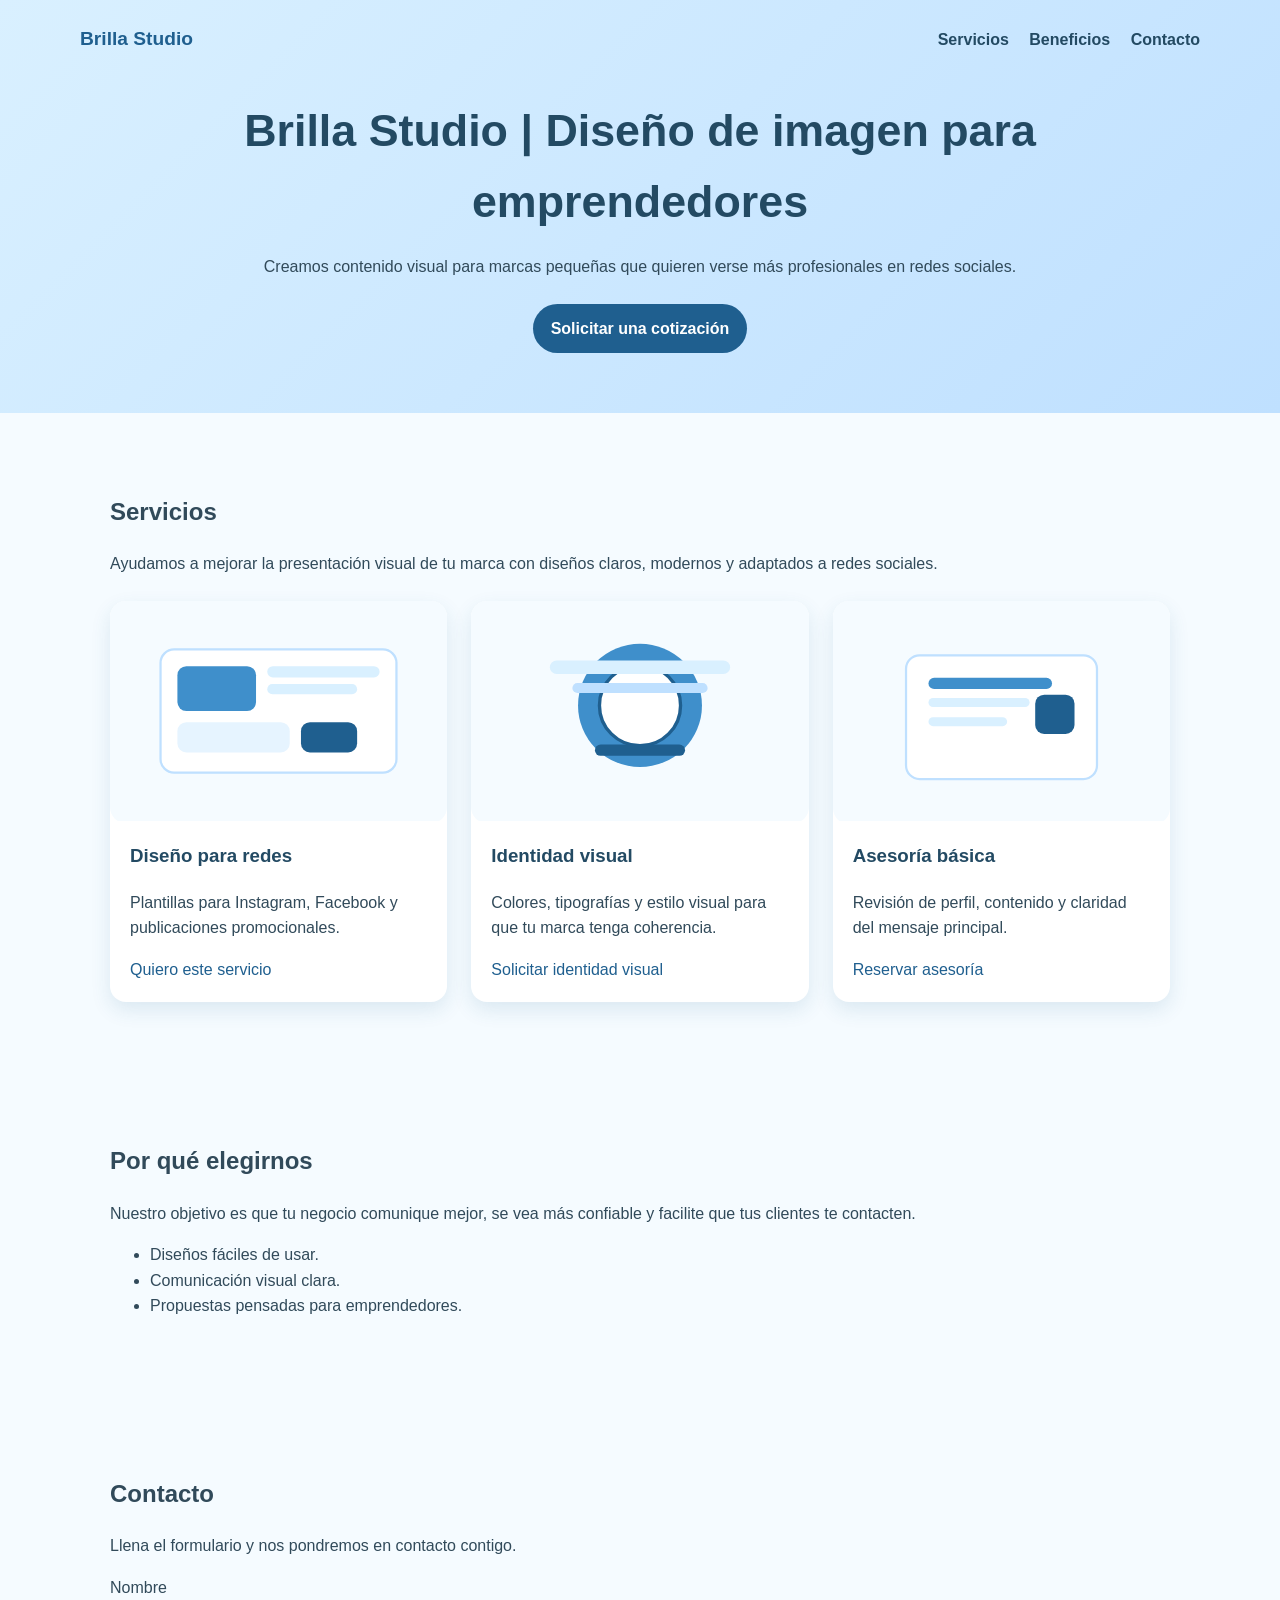
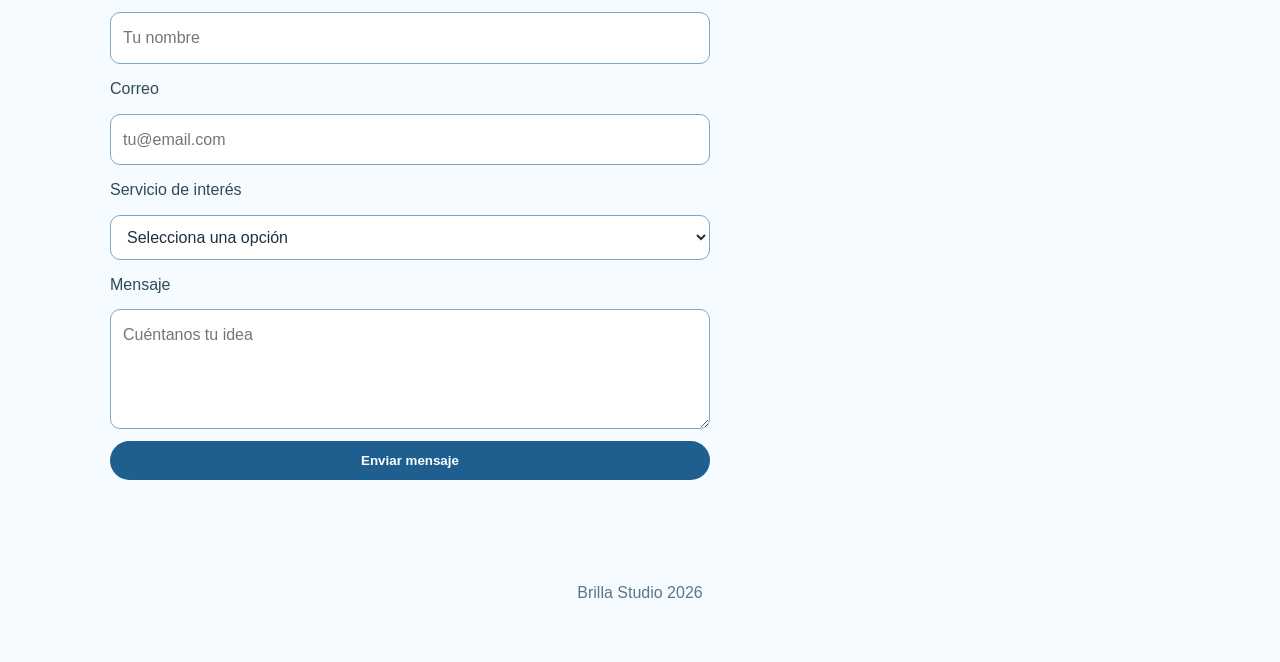
<file: Corrección de landing page con SEO básico/index.html>
<!DOCTYPE html>
<html lang="es">
<head>
  <meta charset="UTF-8">
  <meta name="viewport" content="width=device-width, initial-scale=1.0">
  <meta name="description" content="Brilla Studio crea diseño visual y contenido para marcas pequeñas que desean destacar en redes sociales.">
  <title>Brilla Studio | Diseño visual para emprendedores</title>
  <meta name="description" content="Diseño visual y contenido para marcas pequeñas que desean destacar en redes sociales.">
  <link rel="stylesheet" href="styles.css">
</head>
<body>
  <header class="hero">
    <nav class="menu">
      <a class="logo" href="#inicio">Brilla Studio</a>
      <div class="menu-links">
        <a href="#servicios">Servicios</a>
        <a href="#beneficios">Beneficios</a>
        <a href="#contacto">Contacto</a>
      </div>
    </nav>

    <section class="hero-contenido" id="inicio">
      <h1>Brilla Studio | Diseño de imagen para emprendedores</h1>
      <p>
        Creamos contenido visual para marcas pequeñas que quieren verse más profesionales en redes sociales.
      </p>
      <a class="boton-principal" href="#contacto">Solicitar una cotización</a>
    </section>
  </header>

  <main>
    <section class="seccion" id="servicios">
      <h2>Servicios</h2>
      <p>
        Ayudamos a mejorar la presentación visual de tu marca con diseños claros, modernos y adaptados a redes sociales.
      </p>

      <div class="tarjetas">
        <article class="tarjeta">
          <img src="images/redes.svg" alt="Ilustración de una interfaz para diseño de contenido para redes sociales">
          <div class="tarjeta-contenido">
            <h3>Diseño para redes</h3>
            <p>Plantillas para Instagram, Facebook y publicaciones promocionales.</p>
            <a href="#contacto">Quiero este servicio</a>
          </div>
        </article>

        <article class="tarjeta">
          <img src="images/identidad.svg" alt="Ilustración de una identidad visual de marca con colores y elementos gráficos">
          <div class="tarjeta-contenido">
            <h3>Identidad visual</h3>
            <p>Colores, tipografías y estilo visual para que tu marca tenga coherencia.</p>
            <a href="#contacto">Solicitar identidad visual</a>
          </div>
        </article>

        <article class="tarjeta">
          <img src="images/asesoria.svg" alt="Ilustración de una sesión de asesoría para mejorar la imagen de marca">
          <div class="tarjeta-contenido">
            <h3>Asesoría básica</h3>
            <p>Revisión de perfil, contenido y claridad del mensaje principal.</p>
            <a href="#contacto">Reservar asesoría</a>
          </div>
        </article>
      </div>
    </section>

    <section class="seccion beneficios" id="beneficios">
      <h2>Por qué elegirnos</h2>
      <p>
        Nuestro objetivo es que tu negocio comunique mejor, se vea más confiable y facilite que tus clientes te contacten.
      </p>

      <ul>
        <li>Diseños fáciles de usar.</li>
        <li>Comunicación visual clara.</li>
        <li>Propuestas pensadas para emprendedores.</li>
      </ul>
    </section>

    <section class="seccion contacto" id="contacto">
      <h2>Contacto</h2>
      <p>Llena el formulario y nos pondremos en contacto contigo.</p>

      <form>
        <label for="nombre">Nombre</label>
        <input id="nombre" type="text" placeholder="Tu nombre" aria-label="Nombre">

        <label for="correo">Correo</label>
        <input id="correo" type="email" placeholder="tu@email.com" aria-label="Correo">

        <label for="servicio">Servicio de interés</label>
        <select id="servicio" aria-label="Servicio de interés">
          <option value="">Selecciona una opción</option>
          <option>Diseño para redes</option>
          <option>Identidad visual</option>
          <option>Asesoría básica</option>
        </select>

        <label for="mensaje">Mensaje</label>
        <textarea id="mensaje" placeholder="Cuéntanos tu idea" aria-label="Mensaje"></textarea>

        <button type="submit">Enviar mensaje</button>
      </form>
    </section>
  </main>

  <footer>
    <p>Brilla Studio 2026</p>
  </footer>
</body>
</html>
</file>
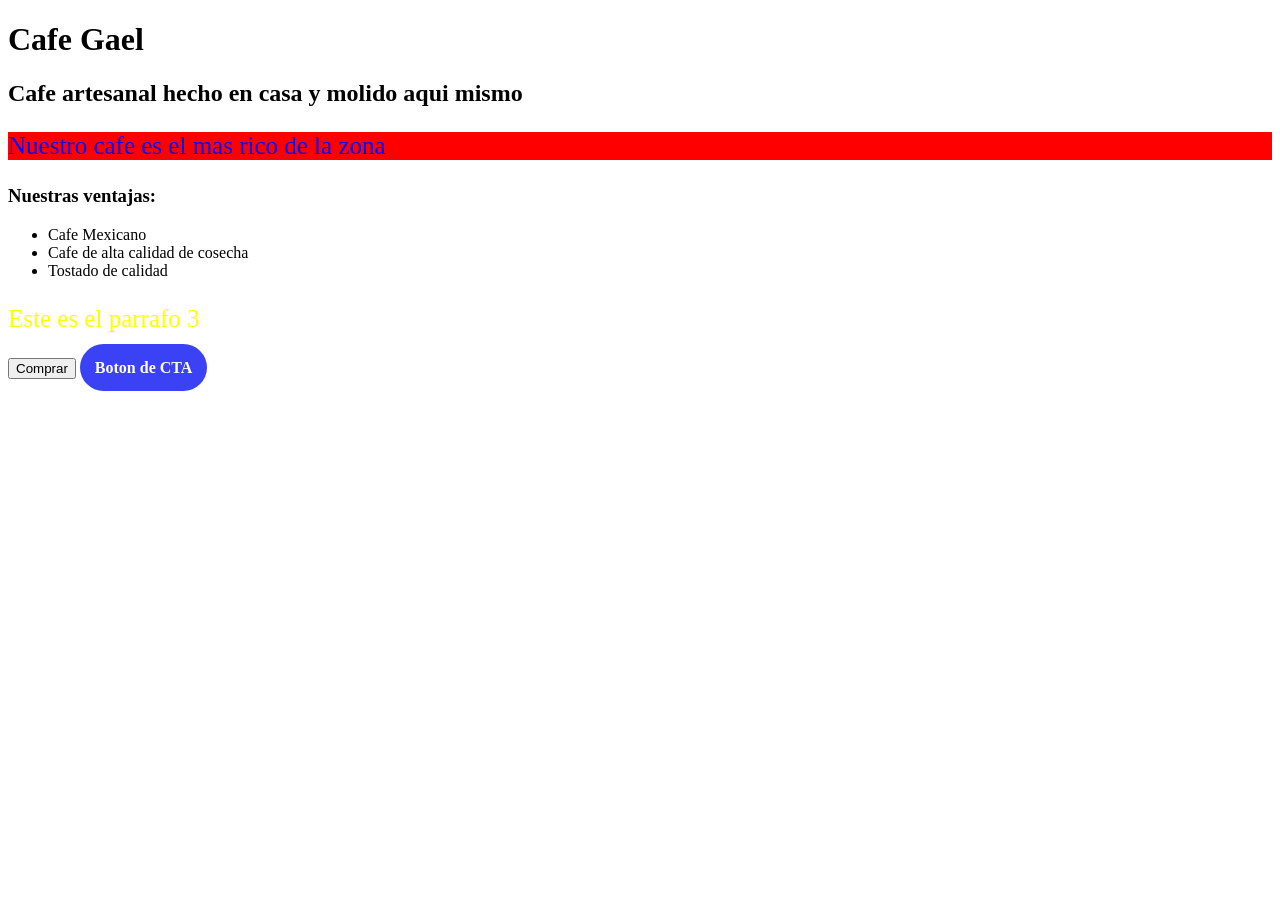
<file: Practica1/index.html>
<!DOCTYPE html>
<html>

<head>
<meta charset="UTF-8">
<title>Hola</title>
<link rel="stylesheet" href="css/style.css">

</head>
<body>

<h1>Cafe Gael</h1>
<h2>Cafe artesanal hecho en casa y molido aqui mismo</h2>
<p>Nuestro cafe es el mas rico de la zona</p>

<h3>Nuestras ventajas:</h3>

<ul>
  <li>Cafe Mexicano</li>
  <li>Cafe de alta calidad de cosecha</li>
  <li>Tostado de calidad</li>
</ul>
<p class="clase-gael">Este es el parrafo 3</p>
<button href="#" class="btn">Comprar</button>

<a href="#" class="boton-personalizado">Boton de CTA</a>

</body>

    






</html>
</file>
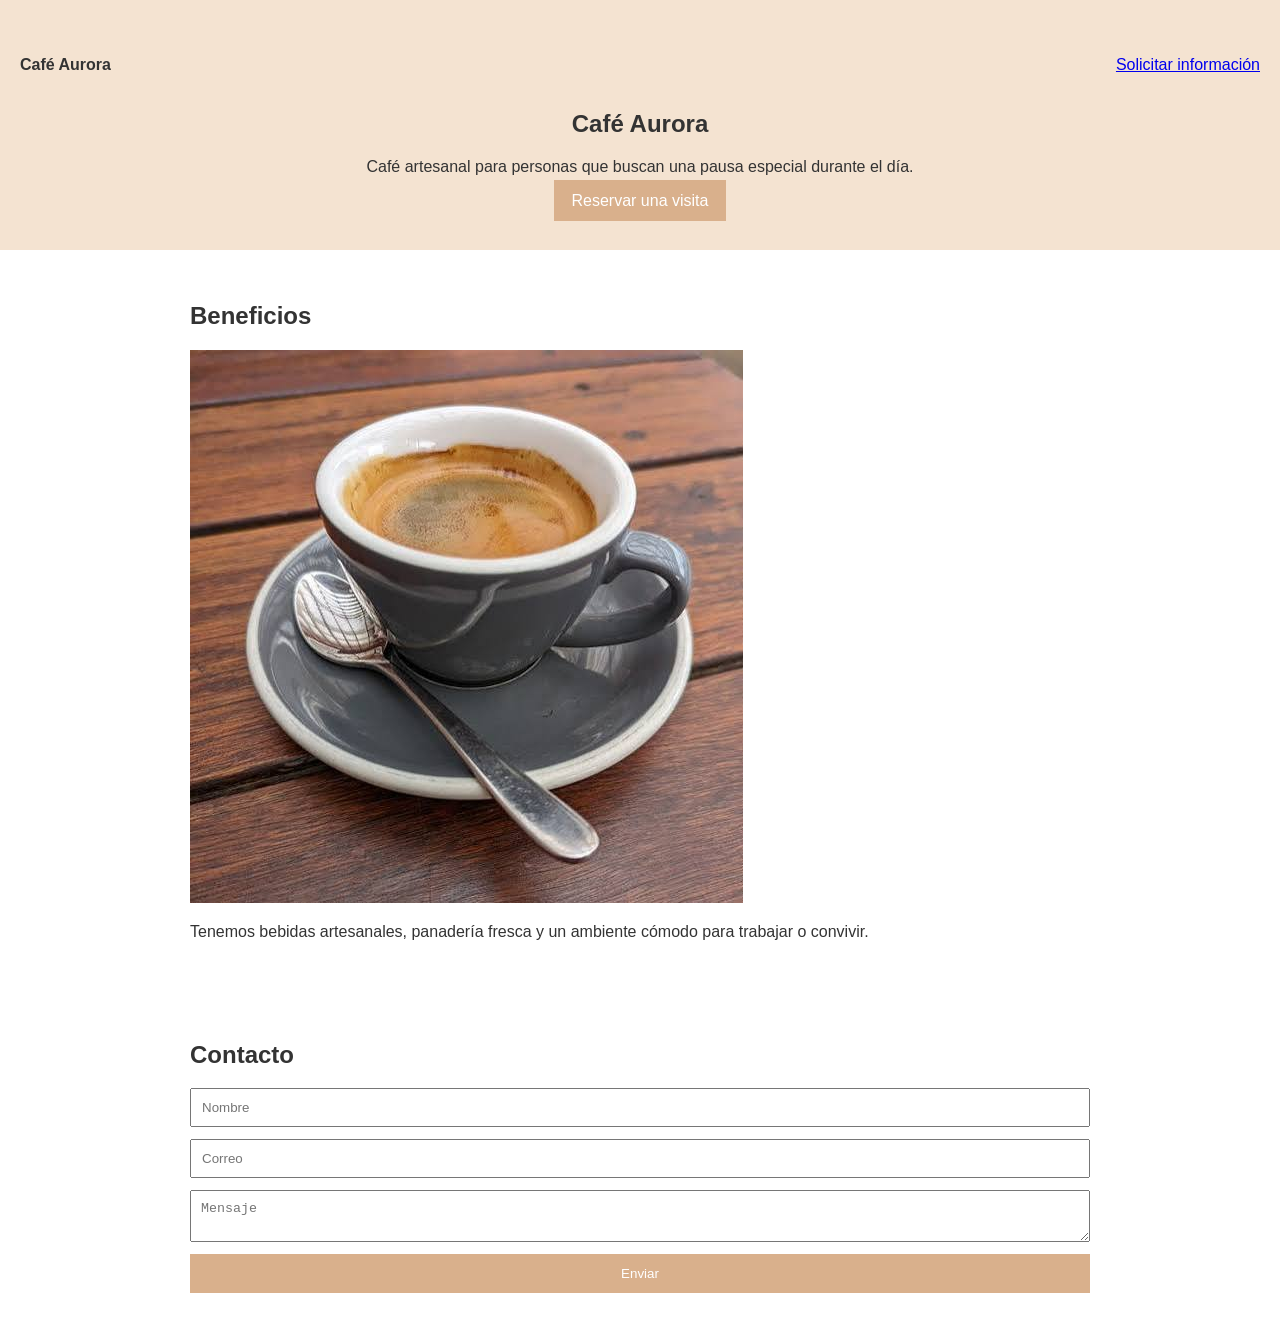
<file: SEMANA 11/index.html>
<!DOCTYPE html>
<html lang="es">
<head>
  <meta charset="UTF-8">
  <meta name="viewport" content="width=device-width, initial-scale=1.0">
  <meta name="description" content="Café Aurora es un café artesanal y panadería en Morelos, ofreciendo bebidas y productos frescos en un ambiente acogedor.">
  <title>Café Aurora -cafe artesanal y Panaderia en Morelos</title>
  <link rel="stylesheet" href="styles.css">
  <link rel = "icon" href="icono-cafe.png" type="image/png">
</head>
<body>

  <header class="hero">
    <nav>
      <p class="logo">Café Aurora</p>
      <a href="#contacto">Solicitar información</a>
    </nav>

    <section>
      <h1>Café Aurora</h1>
      <p>Café artesanal para personas que buscan una pausa especial durante el día.</p>
      <a class="boton" href="#contacto">Reservar una visita</a>
    </section>
  </header>

  <main>
    <section class="seccion">
      <h2>Beneficios</h2>
      <img src="Taza de Cafe.jpg" alt="Taza de cafe recien preparada">
      <p>Tenemos bebidas artesanales, panadería fresca y un ambiente cómodo para trabajar o convivir.</p>
    </section>

    <section class="seccion" id="contacto">
      <h2>Contacto</h2>
      <form>
        <input type="text" placeholder="Nombre">
        <input type="email" placeholder="Correo">
        <textarea placeholder="Mensaje"></textarea>
        <button type="submit">Enviar</button>
      </form>
    </section>
  </main>

</body>
</html>
</file>
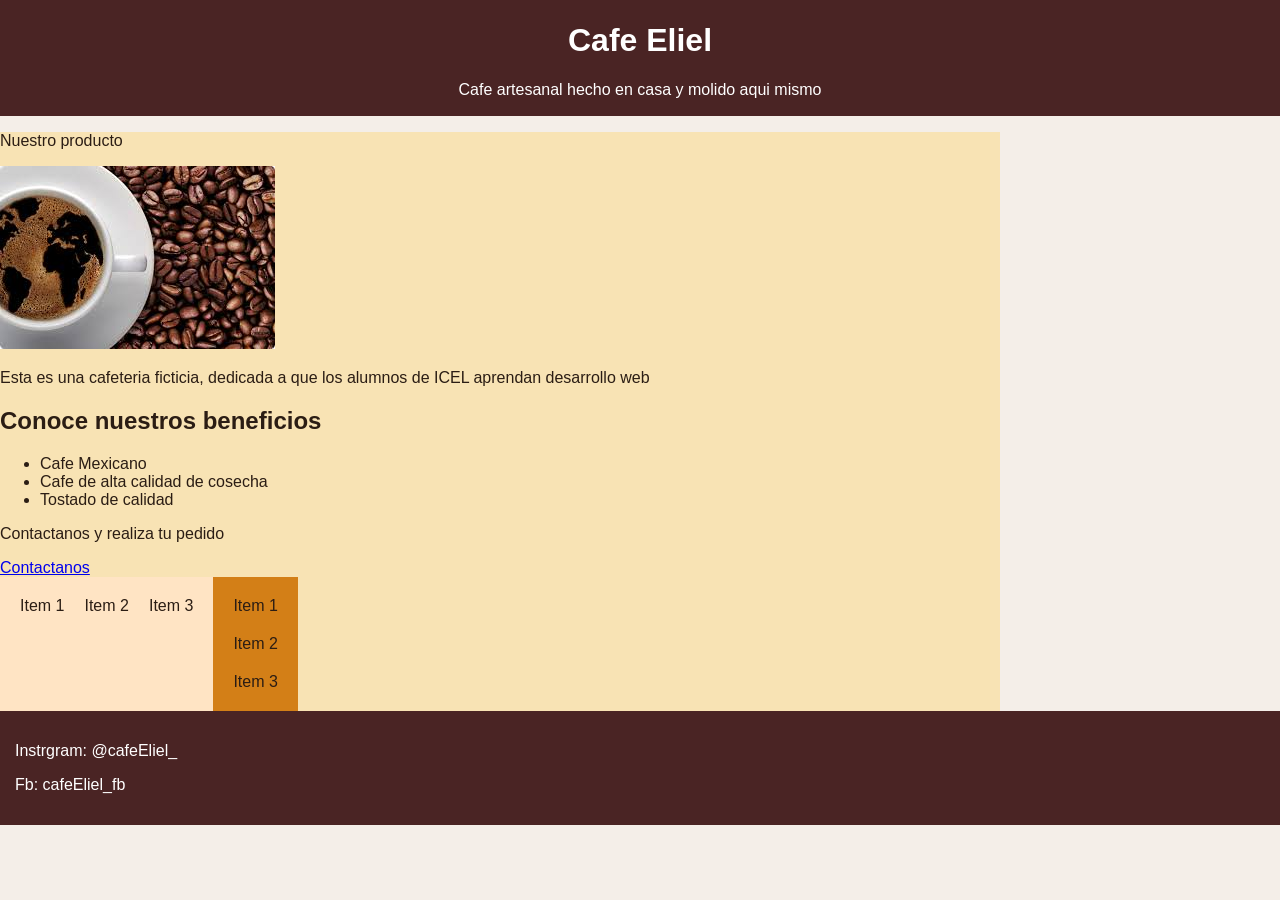
<file: Semana 4/FLEXBOX.CSS/index.html>
<!DOCTYPE html>
<html>

<head>
    <meta charset="UTF-8">
    <title>Hola</title>
    <link rel="stylesheet" href="css/style.css">
    
</head>

<body>

    <header>
        <h1 >Cafe Eliel</h1>
        <p>Cafe artesanal hecho en casa y molido aqui mismo</p>
    </header>

    <main>
        <section class="presentacion">
            <p>Nuestro producto</p>
            <img src="img/cafe.jpg">
            <p>Esta es una cafeteria ficticia, dedicada a que los alumnos de ICEL aprendan desarrollo web</p>
        </section>

        <section class="beneficios">
            <h2> Conoce nuestros beneficios</h2>
            <ul>
                <li>Cafe Mexicano</li>
                <li>Cafe de alta calidad de cosecha</li>
                <li>Tostado de calidad</li>
        </ul>
        </section>

        <section class="cta">
            <p>Contactanos y realiza tu pedido</p>
            <a href="mailto:elielorgz03@gmail.com">Contactanos</a>
        </section>

        <!-- <section class="caja">
            <p>Texto de prueba</p>
        </section> -->
        <div class="container">
<section class="flexbox-main">
    <div>
        Item 1
    </div>
    <div>
        Item 2
    </div>
    <div>
        Item 3
    </div>
</section>
   
<section class="flexbox-main-2">
    <div>
        Item 1
    </div>
    <div>
        Item 2
    </div>
    <div>
        Item 3
    </div>
       </div>
       
</section>

    </main>

    <footer>
        <p>Instrgram: @cafeEliel_</p>
        <p>Fb: cafeEliel_fb</p>
    </footer>
     
    
    </body>
</html>
</file>
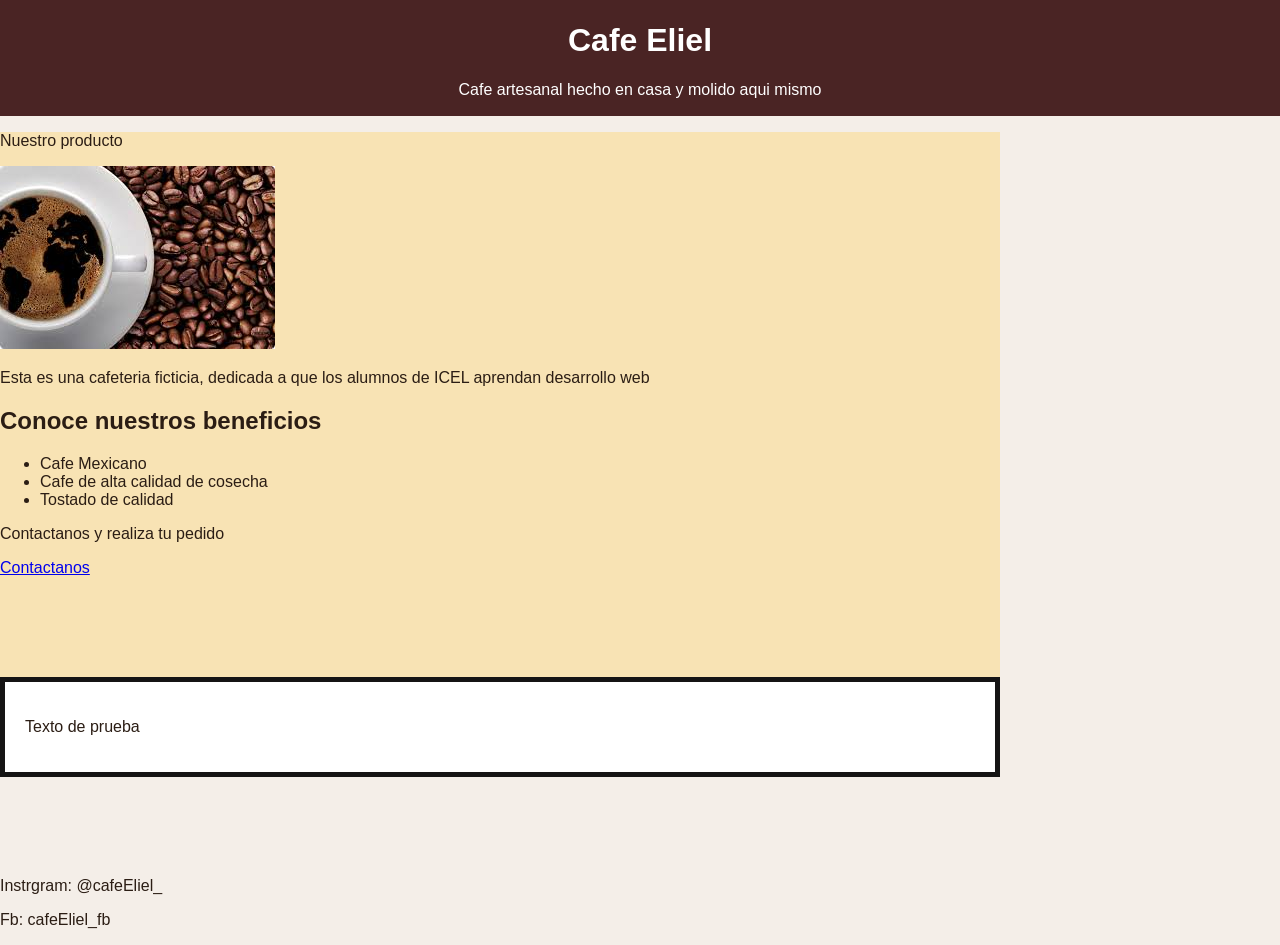
<file: Semana 4/MAQUETADO.CSS/index.html>
<!DOCTYPE html>
<html>

<head>
    <meta charset="UTF-8">
    <title>Hola</title>
    <link rel="stylesheet" href="css/style.css">
    
</head>

<body>

    <header>
        <h1 >Cafe Eliel</h1>
        <p>Cafe artesanal hecho en casa y molido aqui mismo</p>
    </header>

    <main>
        <section class="presentacion">
            <p>Nuestro producto</p>
            <img src="img/cafe.jpg">
            <p>Esta es una cafeteria ficticia, dedicada a que los alumnos de ICEL aprendan desarrollo web</p>
        </section>

        <section class="beneficios">
            <h2> Conoce nuestros beneficios</h2>
            <ul>
                <li>Cafe Mexicano</li>
                <li>Cafe de alta calidad de cosecha</li>
                <li>Tostado de calidad</li>
        </ul>
        </section>

        <section class="cta">
            <p>Contactanos y realiza tu pedido</p>
            <a href="mailto:elielorgz03@gmail.com">Contactanos</a>
        </section>

        <section class="caja">
            <p>Texto de prueba</p>
        </section>

   

    </main>

    <footer>
        <p>Instrgram: @cafeEliel_</p>
        <p>Fb: cafeEliel_fb</p>
    </footer>
     
    
    </body>
</html>
</file>
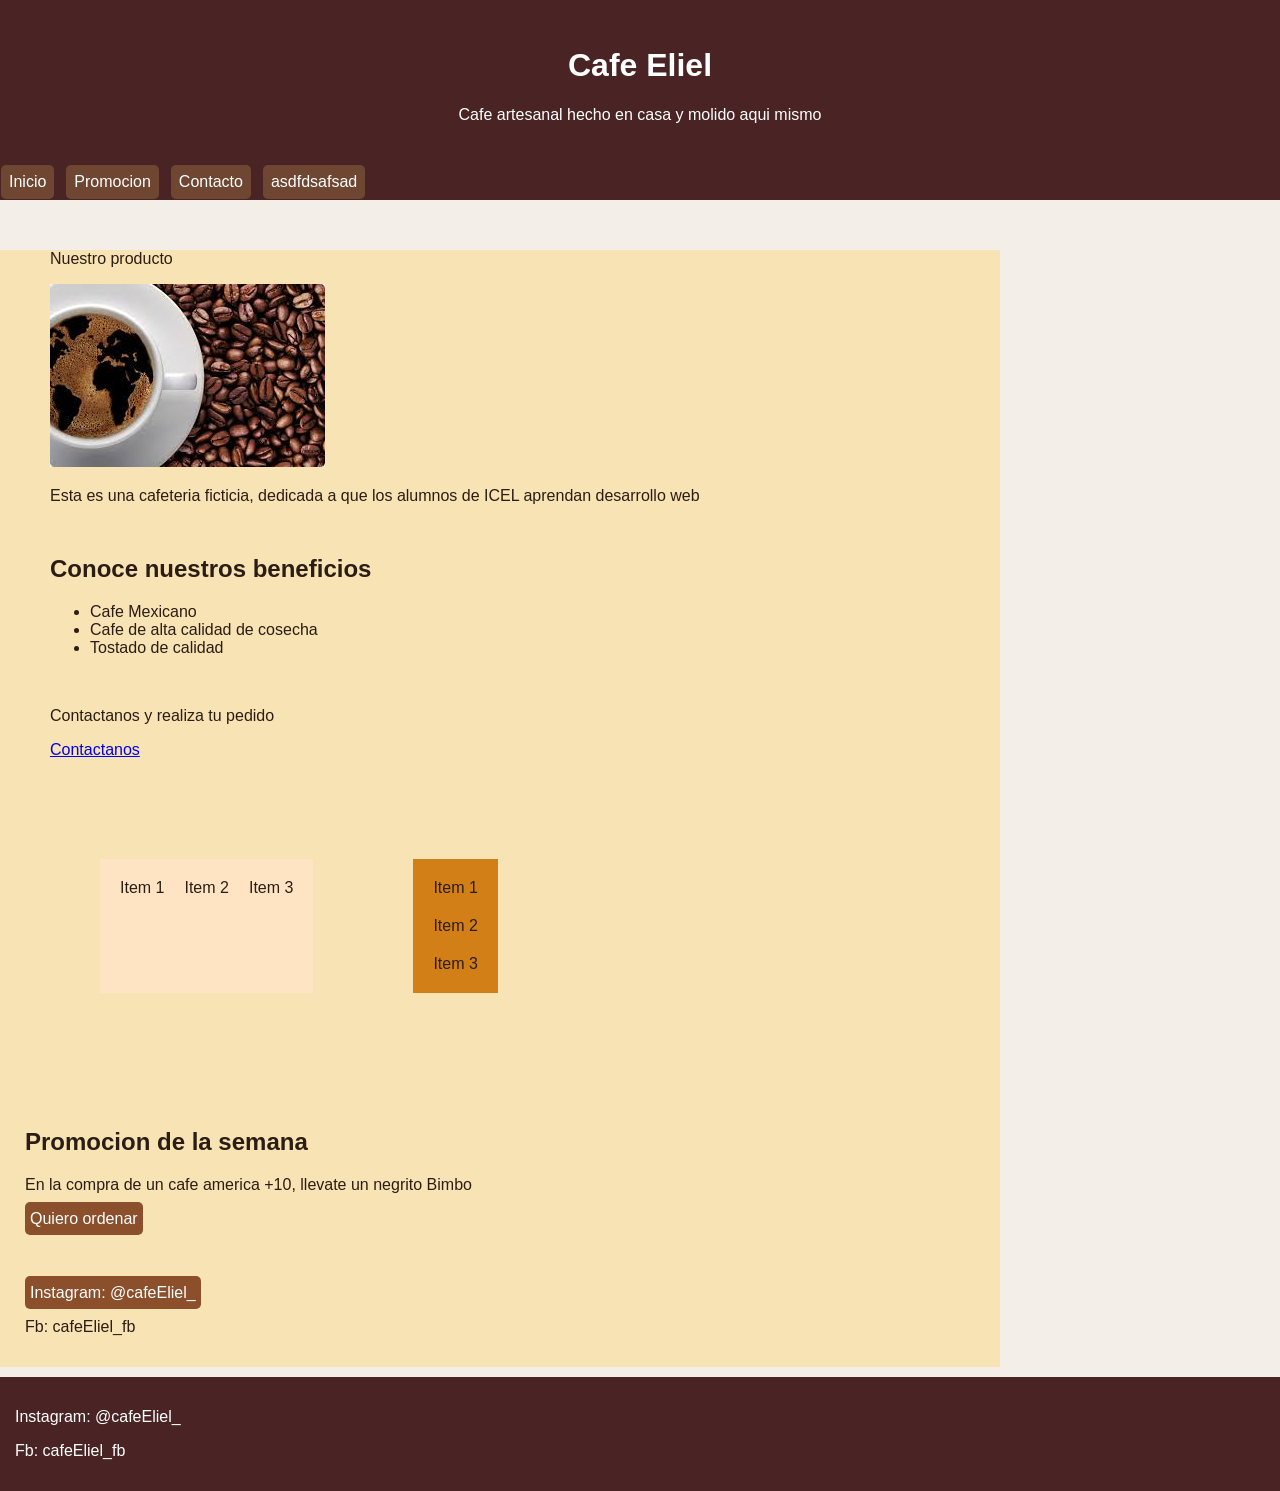
<file: SEMANA 5/navbar/index.html>
<!DOCTYPE html>
<html>

<head>
    <meta charset="UTF-8">
    <title>Hola</title>
    <link rel="stylesheet" href="css/style.css">
    
</head>

<body>

    <header>
        <div class="contenedor">
        <h1 >Cafe Eliel</h1>
        <p>Cafe artesanal hecho en casa y molido aqui mismo</p>
        </div>
        <nav class="menu">
        <a href="#presentacion">Inicio</a> 
        <a href="#promocion">Promocion</a>
        <a href="#contacto">Contacto</a>   
        <a href="">asdfdsafsad</a>
        </nav>
        
    </header>

    <main>
        <section id="presentacion" class="presentacion">
            <p>Nuestro producto</p>
            <img src="img/cafe.jpg">
            <p>Esta es una cafeteria ficticia, dedicada a que los alumnos de ICEL aprendan desarrollo web</p>
        </section>

        <section id="beneficios" class="beneficios">
            <h2> Conoce nuestros beneficios</h2>
            <ul>
                <li>Cafe Mexicano</li>
                <li>Cafe de alta calidad de cosecha</li>
                <li>Tostado de calidad</li>
        </ul>
        </section>

        <section class="cta">
            <p>Contactanos y realiza tu pedido</p>
            <a href="mailto:elielorgz03@gmail.com">Contactanos</a>
        </section>
 <section class="cta">
          
        <!-- <section class="caja">
            <p>Texto de prueba</p>
        </section> -->
        <div class="container">
<section class="flexbox-main">
    <div>
        Item 1
    </div>
    <div>
        Item 2
    </div>
    <div>
        Item 3
    </div>
</section>
   
<section class="flexbox-main-2">
    <div>
        Item 1
    </div>
    <div>
        Item 2
    </div>
    <div>
        Item 3
    </div>
       </div>
       
</section>

<section id="promocion" class="contenedor">
    <div class="promocion-contenido">
    <h2>Promocion de la semana</h2>
    <p>En la compra de un cafe america +10, llevate un negrito Bimbo</p>
    <a href="#contacto" class="boton">Quiero ordenar</a>
    </div>
</section>

<section id="contacto" class="contenedor">
<p><a href="https://www.instagram.com/?hl=es" class="boton secundario">Instagram: @cafeEliel_</a></p>
<p>Fb: cafeEliel_fb</p>

</section>
    </main>

    <footer>
        <p>Instagram: @cafeEliel_</p>
        <p>Fb: cafeEliel_fb</p>
    </footer>
     
    
    </body>
</html>
</file>
<file: Corrección de landing page con SEO básico/styles.css>
:root {
  --azul: #3f8fcb;
  --azul-oscuro: #1f5f8f;
  --texto: #314a5a;
  --fondo: #f5fbff;
  --blanco: #ffffff;
}

* {
  box-sizing: border-box;
}

body {
  margin: 0;
  font-family: "Segoe UI", Arial, sans-serif;
  color: var(--texto);
  background: var(--fondo);
  line-height: 1.6;
}

a {
  color: var(--azul-oscuro);
  text-decoration: none;
}

a:hover,
a:focus-visible {
  color: #10324d;
  text-decoration: underline;
}

.hero {
  background: linear-gradient(135deg, #d9f0ff 0%, #bfe0ff 100%);
  padding: 24px 20px 60px;
}

.menu {
  display: flex;
  justify-content: space-between;
  align-items: center;
  flex-wrap: wrap;
  gap: 12px;
  max-width: 1120px;
  margin: 0 auto 40px;
}

.logo {
  font-size: 1.2rem;
  font-weight: 700;
  color: var(--azul-oscuro);
}

.menu-links a {
  margin-left: 16px;
  color: #234a63;
  font-weight: 600;
}

.hero-contenido {
  max-width: 800px;
  margin: 0 auto;
  text-align: center;
}

.hero h1,
.hero h2 {
  margin: 0 0 12px;
  color: #234a63;
}

.hero h1 {
  font-size: clamp(2rem, 3.5vw, 2.8rem);
}

.hero h2 {
  font-size: clamp(1.3rem, 2.2vw, 1.8rem);
  font-weight: 600;
}

.hero p {
  font-size: 1rem;
  margin-bottom: 24px;
}

.boton-principal,
button {
  display: inline-block;
  background: var(--azul-oscuro);
  color: var(--blanco);
  padding: 12px 18px;
  border-radius: 999px;
  font-weight: 600;
  border: none;
  cursor: pointer;
}

.boton-principal:hover,
.boton-principal:focus-visible,
button:hover,
button:focus-visible {
  background: #0f4267;
  outline: none;
}

.seccion {
  max-width: 1100px;
  margin: 0 auto;
  padding: 60px 20px;
}

.tarjetas {
  display: grid;
  grid-template-columns: repeat(3, minmax(0, 1fr));
  gap: 24px;
  margin-top: 24px;
}

.tarjeta {
  background: var(--blanco);
  border-radius: 16px;
  overflow: hidden;
  box-shadow: 0 8px 20px rgba(31, 95, 143, 0.12);
}

.tarjeta img {
  display: block;
  width: 100%;
  height: 220px;
  object-fit: cover;
}

.tarjeta-contenido {
  padding: 20px;
}

.tarjeta h3 {
  margin-top: 0;
  color: #234a63;
}

.contacto form {
  display: grid;
  gap: 12px;
  max-width: 600px;
}

input,
select,
textarea {
  width: 100%;
  padding: 12px;
  border: 1px solid #7ba8c9;
  border-radius: 10px;
  font: inherit;
  color: #1f3040;
  background-color: #ffffff;
}

input:focus,
select:focus,
textarea:focus {
  border-color: var(--azul-oscuro);
  outline: 2px solid #9fd0f2;
  outline-offset: 2px;
}

textarea {
  min-height: 120px;
  resize: vertical;
}

footer {
  text-align: center;
  padding: 24px 20px 40px;
  color: #5d7588;
}

@media (max-width: 768px) {
  .menu {
    justify-content: center;
  }

  .menu-links {
    display: flex;
    flex-wrap: wrap;
    justify-content: center;
    gap: 12px;
  }

  .menu-links a {
    margin-left: 0;
  }

  .tarjetas {
    grid-template-columns: 1fr;
  }
}
</file>
<file: Practica1/css/style.css>
p{
    color: blue;
    font-size: 25px;
    background-color: red;
}

.clase-gael{
    background-color: white;
    color: yellow;
}

/* Estilo para aparentar un boton de la clase boton-personalizado */

.boton-personalizado{
    background: #3b42f6;
    color: white;
    padding: 15px;
    text-decoration: none;
    border-radius: 50px;
    font-weight: bold;
}
</file>
<file: SEMANA 11/styles.css>
body {
  margin: 0;
  font-family: Arial, sans-serif;
  color: #333;
}

.hero {
  background: #f4e3d1;
  padding: 40px 20px;
  text-align: center;
}

nav {
  display: flex;
  justify-content: space-between;
  align-items: center;
}

.logo {
  font-weight: bold;
}

.boton,
button {
  background: #d9b08c;
  color: white;
  padding: 12px 18px;
  border: none;
  text-decoration: none;
  cursor: pointer;
}

.seccion {
  padding: 32px 20px;
  max-width: 900px;
  margin: auto;
}

img {
  max-width: 100%;
}

form {
  display: grid;
  gap: 12px;
}

input,
textarea {
  padding: 10px;
}
</file>
<file: Semana 4/FLEXBOX.CSS/css/style.css>
body{
    margin: 0;
    font-family:Arial, Helvetica, sans-serif;
    color:#2b1d14;
    background-color: #f4eee8;

}

header{
    text-align:center;
    color: white;
    padding: 1px;
    background-color: rgba(74, 36, 36, 0.995);
}


main{

    width: 100%;
    background-color: rgb(248, 227, 180);
    max-width: 1000px; 

}

.caja{

    background-color: #ffffff;
    padding: 20px;
    /* margin: 100px; */
    margin-top: 100px;
    margin-bottom: 100px;
    border:#151414 solid 5px;
}
   
footer{
    background-color: rgba(74, 36, 36, 0.995);
    color:white;
    padding:15px;
}

.container{
    display:flex;
}
.flexbox-main{
   display:flex;
   gap: 20px;
   text-align:right;
   padding: 20px;
   background-color:bisque;
}

.flexbox-main-2{
    display:flex;
    flex-direction:column;
    gap: 20px;
    padding: 20px;
    background-color:rgb(211, 127, 23);
}
</file>
<file: Semana 4/MAQUETADO.CSS/css/style.css>
body{
    margin: 0;
    font-family:Arial, Helvetica, sans-serif;
    color:#2b1d14;
    background-color: #f4eee8;

}

header{
    text-align:center;
    color: white;
    padding: 1px;
    background-color: rgba(74, 36, 36, 0.995);
}


main{

    width: 100%;
    background-color: rgb(248, 227, 180);
    max-width: 1000px; 

}

.caja{

    background-color: #ffffff;
    padding: 20px;
    /* margin: 100px; */
    margin-top: 100px;
    margin-bottom: 100px;
    border:#151414 solid 5px;
}
</file>
<file: SEMANA 5/navbar/css/style.css>
body{
    margin: 0;
    font-family:Arial, Helvetica, sans-serif;
    color:#2b1d14;
    background-color: #f4eee8;

}

header{
    text-align:center;
    color: white;
    padding: 1px;
    background-color: rgba(74, 36, 36, 0.995);
}


main{

    width: 100%;
    background-color: rgb(248, 227, 180);
    max-width: 1000px; 

}

.caja{

    background-color: #ffffff;
    padding: 20px;
    /* margin: 100px; */
    margin-top: 100px;
    margin-bottom: 100px;
    border:#151414 solid 5px;
}
   
footer{
    background-color: rgba(74, 36, 36, 0.995);
    color:white;
    padding:15px;
}

.container{
    display:flex;
}
.flexbox-main{
   display:flex;
   gap: 20px;
   text-align:right;
   padding: 20px;
   background-color:bisque;
}

.flexbox-main-2{
    display:flex;
    flex-direction:column;
    gap: 20px;
    padding: 20px;
    background-color:rgb(211, 127, 23);
}

.contenedor{
 padding: 15px;
 margin: 10px;
}

.menu{
    display: flex;
    gap: 12px;
    flex-wrap:wrap;
}

.menu a{
    background-color: #6f4631;
    color: white;
    padding: 8px;
    border-radius: 5px;
    text-decoration: none;

}

.menu a:hover{
    background-color:bisque;
    color:#191616;
}

section {
    margin : 50px;
}

.boton{
    display: incline-block;
    background-color:#8b4f2b;
    color: white;
    padding: 8px 5px;
    border-radius: 5px;
    margin-top: 10px;
     text-decoration: none;
}

.boton:hover{
    color:black;
    background-color: #75c454;
}

.boton-secundario{
    display: inline-block;
    background-color: #322f8b;
    color: rgb(243, 8, 8);
    padding: 8px 5px;
    border-radius: 8px;
    margin-top: 10px;
     text-decoration: none;
}
</file>
